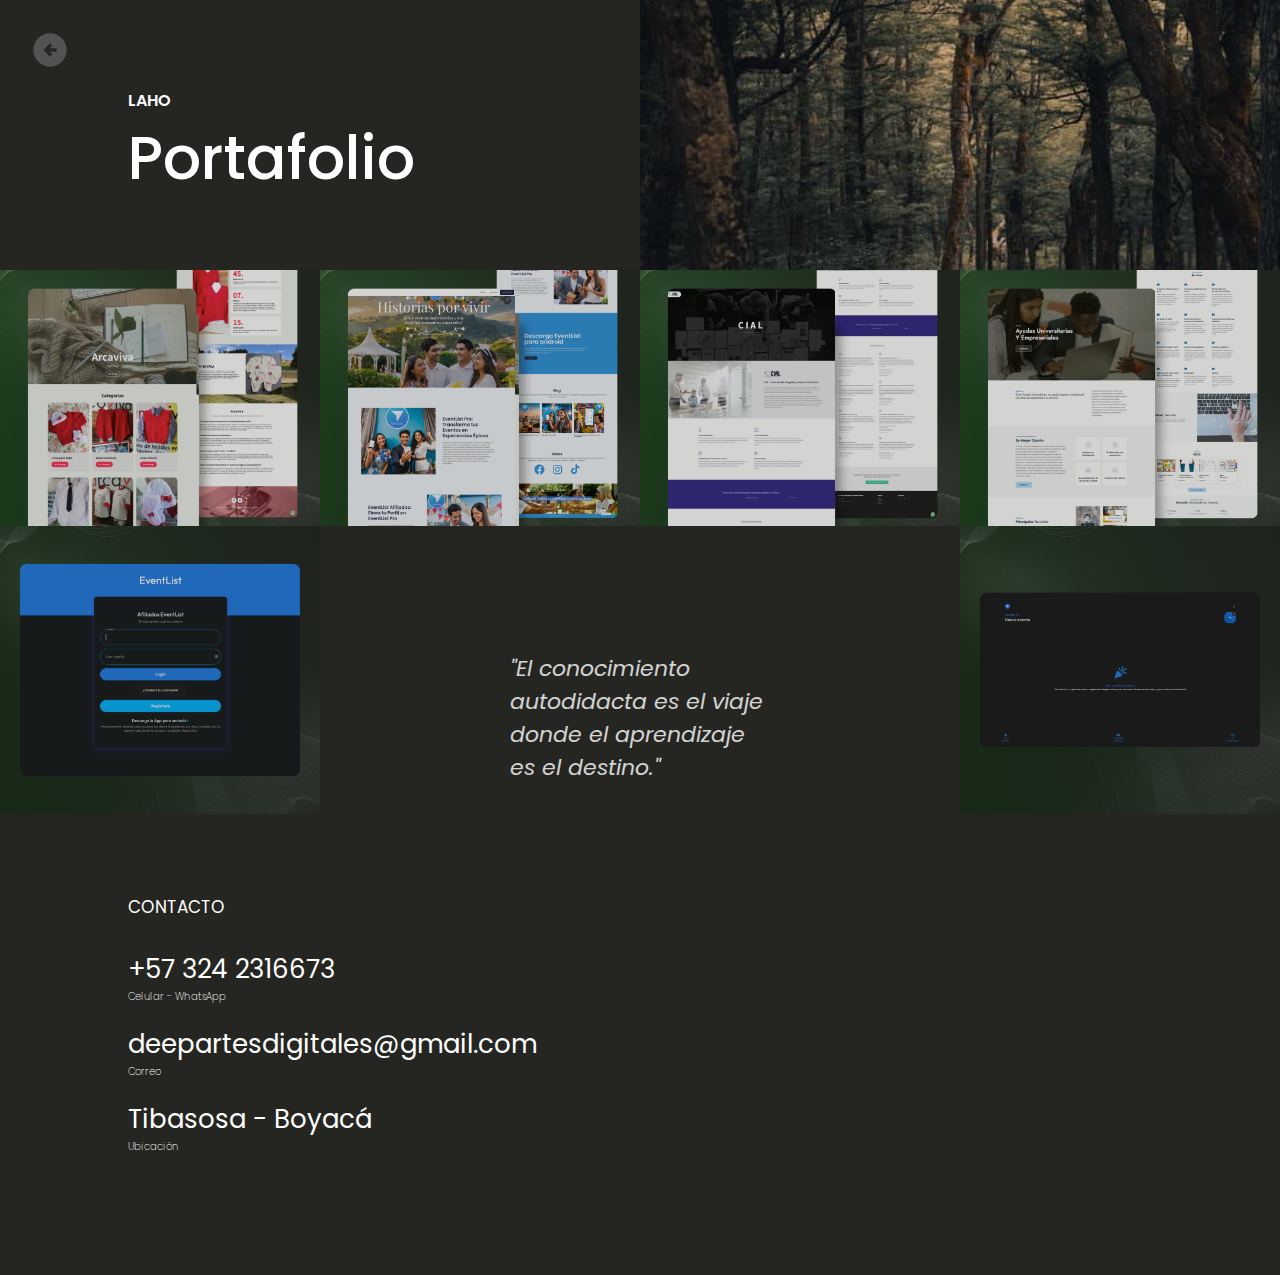
<file: portafolio.html>
<!DOCTYPE html>
<html lang="en">

<head>
    <meta charset="UTF-8">
    <meta name="viewport" content="width=device-width, initial-scale=1.0">
    <link rel="stylesheet" href="assets/css/into.css">
    <title>LAHO</title>
    <link type="image/png" sizes="16x16" rel="icon" href="https://img.icons8.com/officel/16/react.png">
    <!--Google Icons-->
    <link rel="stylesheet"
        href="https://fonts.googleapis.com/css2?family=Material+Symbols+Outlined:opsz,wght,FILL,GRAD@20..48,100..700,0..1,-50..200" />
    <!--Icon-->
    <link type="image/png" sizes="16x16" rel="icon" href="https://img.icons8.com/officel/16/code.png" />
    <!--Google font-->
    <link rel="preconnect" href="https://fonts.googleapis.com">
    <link rel="preconnect" href="https://fonts.gstatic.com" crossorigin>
    <link
        href="https://fonts.googleapis.com/css2?family=DM+Sans:ital,opsz,wght@0,9..40,100..1000;1,9..40,100..1000&family=Poppins:ital,wght@0,100;0,200;0,300;0,400;0,500;0,600;0,700;0,800;0,900;1,100;1,200;1,300;1,400;1,500;1,600;1,700;1,800;1,900&display=swap"
        rel="stylesheet">
</head>

<body class="bc1">

    <!--
    <a style="position: fixed; bottom: 30px; right:30px; height: 70px; width: 70px; z-index: 300;"
        href="https://wa.link/gt3ktj">
        <img src="assets/img/WhatsApp.svg.png" alt="" style="width: 100%;">
    </a>
    -->

    <div id="servicio2">
        <a href="index.html" class="df fix tdn" style="padding-top: 30px; padding-left: 30px; z-index: 6000;">
            <span class="material-symbols-outlined atras fc2" style="font-size: 40px;">
                arrow_circle_left
            </span>
        </a>

        <section class="df wfull c row  jsb">

            <div class=" col df infoperfil pt-30  pl-100 jcc">
                <p class="ff fc1 titleTec pb-10" style="font-weight: 600;">LAHO</p>
                <p class="ff fc1 fx pb-20" style="font-weight: 500; line-height: 70px;">Portafolio </p>
            </div>

            <div class="imagenserviciointerno col df bc1">
                <div class="imagenserviciointerno1 wfull"></div>
            </div>
        </section>

        <div class="portafoliodiv wfull df jsb">
            <div class="itemportafolio df col"
                style="background-image: url(assets/img/portImg/1.png ); background-size: cover; background-position: center; background-repeat: no-repeat;">
                <div class="infoitem df pl-20 pr-20 pt-30 jsb pb-30" style="flex-direction: row;">
                    <div class="df col">
                        <h1 class="ff fs" style="font-weight: 400; ">Arcaviva - Pagina Web</h1>
                        <p class="ff fs" style="font-size: 10px; font-weight: 500; opacity: 0.7;">#html #css #JavaScript
                        </p>
                    </div>
                    <div class="df col pr-40" style="margin-top: 3px;">
                        <a href="https://arcavivaconfecciones.com/" target="_blank" class="ff tdn fc1 bc4 tac"
                            style="width: 30px; font-size: 11px; padding: 6px; border-radius: 8px;">Ver</a>
                    </div>
                </div>
            </div>
            <div class="itemportafolio df col"
                style="background-image: url(assets/img/portImg/3.png); background-size: cover; background-position: center; background-repeat: no-repeat;">
                <div class="infoitem df pl-20 pr-20 pt-30 jsb pb-30" style="flex-direction: row;">
                    <div class="df col">
                        <h1 class="ff fs" style="font-weight: 400;">EventList - Pagina Web</h1>
                        <p class="ff fs" style="font-size: 10px; font-weight: 500; opacity: 0.7;">#html #css #php #MySql
                            #Wordpress </p>
                    </div>
                    <div class="df col pr-40" style="margin-top: 3px;">
                        <a href="https://eventlist.com.co/" target="_blank" class="ff tdn fc1 bc4 tac"
                            style="width: 30px; font-size: 11px; padding: 6px; border-radius: 8px;">Ver</a>
                    </div>
                </div>
            </div>
            <div class="itemportafolio df col"
                style="background-image: url(assets/img/portImg/4.png ); background-size: cover; background-position: center; background-repeat: no-repeat;">
                <div class="infoitem df pl-20 pr-20 pt-30 jsb pb-30" style="flex-direction: row;">
                    <div class="df col">
                        <h1 class="ff fs" style="font-weight: 400; ">CIAL - Pagina Web</h1>
                        <p class="ff fs" style="font-size: 10px; font-weight: 500; opacity: 0.7;">#html #css #JavaScript
                        </p>
                    </div>
                    <div class="df col pr-40" style="margin-top: 3px;">
                        <a href="https://cialserviciosintegrales.com/" target="_blank" class="ff tdn fc1 bc4 tac"
                            style="width: 30px; font-size: 11px; padding: 6px; border-radius: 8px;">Ver</a>
                    </div>
                </div>
            </div>
            <div class="itemportafolio df col"
                style="background-image: url(assets/img/portImg/5.png ); background-size: cover; background-position: center; background-repeat: no-repeat;">
                <div class="infoitem df pl-20 pr-20 pt-30 jsb pb-30" style="flex-direction: row;">
                    <div class="df col">
                        <h1 class="ff fs" style="font-weight: 400; ">GRANT - Pagina Web</h1>
                        <p class="ff fs" style="font-size: 10px; font-weight: 500; opacity: 0.7;">#html #css #php #MySql
                            #Wordpress #Blog </p>
                    </div>
                    <div class="df col pr-40" style="margin-top: 3px;">
                        <a href="https://grantempresarial.com/" target="_blank" class="ff tdn fc1 bc4 tac"
                            style="width: 30px; font-size: 11px; padding: 6px; border-radius: 8px;">Ver</a>
                    </div>
                </div>
            </div>
            <div class="itemportafolio df col"
                style="background-image: url(assets/img/portImg/6.png ); background-size: cover; background-position: center; background-repeat: no-repeat;">
                <div class="infoitem df pl-20 pr-20 pt-30 jsb pb-30" style="flex-direction: row;">
                    <div class="df col">
                        <h1 class="ff fs" style="font-weight: 400; ">EventList - Afiliados App</h1>
                        <p class="ff fs" style="font-size: 10px; font-weight: 500; opacity: 0.7;">#flutter #firebase
                            #dart </p>
                    </div>
                    <div class="df col pr-40" style="margin-top: 3px;">
                        <a href="https://eventlist.com.co/EventListAfiliados/" target="_blank"
                            class="ff tdn fc1 bc4 tac"
                            style="width: 30px; font-size: 11px; padding: 6px; border-radius: 8px;">Ver</a>
                    </div>
                </div>
            </div>
            <div class="itemportafolio df col bc1">
                <div class=" df col " style="justify-content: center;  ">
                    <h1 class="ff fc1 fm fi"
                        style="font-weight: 400; padding: 30px; margin-top: -50%; font-size: 22px;">"El conocimiento autodidacta es el viaje donde el aprendizaje es el destino."</h1>
                </div>
            </div>
            <div class="itemportafolio df col"
                style="background-image: url(assets/img/portImg/7.png ); background-size: cover; background-position: center; background-repeat: no-repeat;">
                <div class="infoitem df pl-20 pr-20 pt-30 jsb pb-30" style="flex-direction: row;">
                    <div class="df col">
                        <h1 class="ff fs" style="font-weight: 400; ">EventList - Aplicacion Web</h1>
                        <p class="ff fs" style="font-size: 10px; font-weight: 500; opacity: 0.7;">#flutter #firebase
                            #dart </p>
                    </div>
                    <div class="df col pr-40" style="margin-top: 3px;">
                        <a href="https://eventlist.com.co/EventListWeb/homePage" target="_blank"
                            class="ff tdn fc1 bc4 tac"
                            style="width: 30px; font-size: 11px; padding: 6px; border-radius: 8px;">Ver</a>
                    </div>
                </div>
            </div>
        </div>

        <footer class="bc1 pt-80 pb-120">
            <div class="wcont c df row">
                <div class="df col contactosdiv">
                    <h3 class="ff fc1 fs" style="font-weight: 400;">CONTACTO</h3>
                    <a class="ff fc1 fm pt-30">+57 324 2316673</a>
                    <p class="ff fc1" style="font-size: 10px;">Celular - WhatsApp</p>
                    <a class="ff fc1 fm pt-20">deepartesdigitales@gmail.com</a>
                    <p class="ff fc1" style="font-size: 10px;">Correo</p>
                    <a class="ff fc1 fm pt-20">Tibasosa - Boyacá</a>
                    <p class="ff fc1" style="font-size: 10px;">Ubicación</p>
                </div>
            </div>
        </footer>

    </div>

</body>

</html>
</file>
<file: assets/css/into.css>
*{margin:0px;padding:0px;}.wfull{width:100%;}.wcont{width:var(--cont);}.wcol{width:48%;}.wcol3{width:33%;}.hfull{height:100vh;}.df{display:flex;}.hide{display:none;}@media (max-width:900px){.hidemobile{display:none;}}.jsb{justify-content:space-between;}.end{justify-content:flex-end;}.jcc{justify-content:center;}.start{justify-self:start;}.aic{align-items:center;}.aie{align-items:flex-end;}.ais{align-items:start;}.col{flex-direction:column;}.row{flex-direction:row;}.c{margin:0px auto;}.dg{display:grid;}.g2{grid-template-columns:repeat(2,1fr);grid-gap:10px;}.g3{grid-template-columns:repeat(3,1fr);grid-gap:10px;}.g4{grid-template-columns:repeat(4,1fr);grid-gap:10px;}.g8{grid-template-columns:repeat(8,1fr);grid-gap:10px;}.br1{border:1px solid var(--c1);}.brads{border-radius:5px;}.bradm{border-radius:12px;}.bradb{border-radius:20px;}.bn{border:none;}.oln{outline:none;}.circle{border-radius:50%;}.bxsh{box-shadow:0px 0px 12px var(--c2);}.bc1{background-color:var(--c1);}.bc2{background-color:var(--c2);}.bc3{background-color:var(--c3);}.bc4{background-color:var(--c4);}.bct{background-color:transparent;}.white{background-color:white;}.black{background-color:black;}.fc1{color:var(--fc1);}.fc2{color:var(--fc2);}.fc3{color:var(--fc3);}.oa{opacity:0.7;}.ob{opacity:0.5;}.ff{font-family:var(--ff);}.fi{font-style:italic;}.fw1{font-weight:100;}.fw2{font-weight:200;}.fw3{font-weight:300;}.fw4{font-weight:400;}.fw5{font-weight:500;}.fw6{font-weight:600;}.fw7{font-weight:700;}.fw8{font-weight:800;}.fw9{font-weight:900;}.fs{font-size:var(--fs);}.fm{font-size:var(--fm);}.fx{font-size:var(--fx);}.fxl{font-size:var(--fxl);}@media (max-width:800px){.fs{font-size:var(--fs-m);}.fm{font-size:var(--fm-m);}.fx{font-size:var(--fx-m);}.fxl{font-size:var(--fxl-m);}}.tac{text-align:center;}.tdn{text-decoration:none;}.lhg{line-height:var(--lh);}@media (max-width:800px){.lhg{line-height:var(--lh-m);}}.fix{position:fixed;}.z200{z-index:200;}.pt-10{padding-top:10px;}.pt-20{padding-top:20px;}.pt-30{padding-top:30px;}.pt-40{padding-top:40px;}.pt-50{padding-top:50px;}.pt-60{padding-top:60px;}.pt-70{padding-top:70px;}.pt-80{padding-top:80px;}.pt-90{padding-top:90px;}.pt-100{padding-top:100px;}.pt-110{padding-top:110px;}.pt-120{padding-top:120px;}.pt-130{padding-top:130px;}.pt-140{padding-top:140px;}.pt-150{padding-top:150px;}.pb-10{padding-bottom:10px;}.pb-20{padding-bottom:20px;}.pb-30{padding-bottom:30px;}.pb-40{padding-bottom:40px;}.pb-50{padding-bottom:50px;}.pb-60{padding-bottom:60px;}.pb-70{padding-bottom:70px;}.pb-80{padding-bottom:80px;}.pb-90{padding-bottom:90px;}.pb-100{padding-bottom:100px;}.pb-110{padding-bottom:110px;}.pb-120{padding-bottom:120px;}.pb-130{padding-bottom:130px;}.pb-140{padding-bottom:140px;}.pb-150{padding-bottom:150px;}.pl-10{padding-left:10px;}.pl-20{padding-left:20px;}.pl-30{padding-left:30px;}.pl-40{padding-left:40px;}.pl-50{padding-left:50px;}.pl-60{padding-left:60px;}.pl-70{padding-left:70px;}.pl-80{padding-left:80px;}.pl-90{padding-left:90px;}.pl-100{padding-left:100px;}.pl-110{padding-left:110px;}.pl-120{padding-left:120px;}.pl-130{padding-left:130px;}.pl-140{padding-left:140px;}.pl-150{padding-left:150px;}.pr-10{padding-right:10px;}.pr-20{padding-right:20px;}.pr-30{padding-right:30px;}.pr-40{padding-right:40px;}.pr-50{padding-right:50px;}.pr-60{padding-right:60px;}.pr-70{padding-right:70px;}.pr-80{padding-right:80px;}.pr-90{padding-right:90px;}.pr-100{padding-right:100px;}.pr-110{padding-right:110px;}.pr-120{padding-right:120px;}.pr-130{padding-right:130px;}.pr-140{padding-right:140px;}.pr-150{padding-right:150px;}@media (max-width:1450px){.wcont{width:80%;}.wcol{width:50%;}.wcol3{width:33%;}.row{flex-direction:row;}.g3{grid-template-columns:repeat(2,1fr);grid-gap:10px;}}@media (max-width:1000px){.wcont{width:90%;}.wcol{width:100%;margin-bottom:20px;}.wcol3{width:100%;margin-bottom:20px;}.row{flex-direction:column;}.g2{grid-template-columns: repeat(1, 1fr);}.g3{grid-template-columns:repeat(1,1fr);}.g4{grid-template-columns:repeat(1,1fr);}.g8{grid-template-columns:repeat(2,1fr);}.pt-10{padding-top:5px;}.pt-20{padding-top:10px;}.pt-30{padding-top:15px;}.pt-40{padding-top:20px;}.pt-50{padding-top:25px;}.pt-60{padding-top:30px;}.pt-70{padding-top:35px;}.pt-80{padding-top:40px;}.pt-90{padding-top:45px;}.pt-100{padding-top:50px;}.pt-110{padding-top:55px;}.pt-120{padding-top:60px;}.pt-130{padding-top:65px;}.pt-140{padding-top:70px;}.pt-150{padding-top:75px;}.pb-10{padding-bottom:5px;}.pb-20{padding-bottom:10px;}.pb-30{padding-bottom:15px;}.pb-40{padding-bottom:20px;}.pb-50{padding-bottom:25px;}.pb-60{padding-bottom:30px;}.pb-70{padding-bottom:35px;}.pb-80{padding-bottom:40px;}.pb-90{padding-bottom:45px;}.pb-100{padding-bottom:50px;}.pb-110{padding-bottom:55px;}.pb-120{padding-bottom:60px;}.pb-130{padding-bottom:65px;}.pb-140{padding-bottom:70px;}.pb-150{padding-bottom:75px;}.pl-10{padding-left:5px;}.pl-20{padding-left:10px;}.pl-30{padding-left:15px;}.pl-40{padding-left:20px;}.pl-50{padding-left:25px;}.pl-60{padding-left:30px;}.pl-70{padding-left:35px;}.pl-80{padding-left:40px;}.pl-90{padding-left:45px;}.pl-100{padding-left:50px;}.pl-110{padding-left:55px;}.pl-120{padding-left:60px;}.pl-130{padding-left:65px;}.pl-140{padding-left:70px;}.pl-150{padding-left:75px;}.pr-10{padding-right:5px;}.pr-20{padding-right:10px;}.pr-30{padding-right:15px;}.pr-40{padding-right:20px;}.pr-50{padding-right:25px;}.pr-60{padding-right:30px;}.pr-70{padding-right:35px;}.pr-80{padding-right:40px;}.pr-90{padding-right:45px;}.pr-100{padding-right:50px;}.pr-110{padding-right:55px;}.pr-120{padding-right:60px;}.pr-130{padding-right:65px;}.pr-140{padding-right:70px;}.pr-150{padding-right:75px;}}.abs{position: absolute;}.t0{top:0px}.l0{left:0px}.r0{right: 0px;}.b0{bottom: 0px;}@media(min-width: 900px){ .hidedesk {display: none;}}

/* Varibles */
:root {
/* colors */
--c1: #252622;
--c2: #F5F9FC;
--c3: #DBDBDB;
--c4: #547D2D;
--c5: #EBE3E3;

/* fontcolors */
--fc1: #ffffff;
--fc2: #535353;
--fc3: #5F6F50;

/* font family */
--ff: "Poppins", sans-serif;
--ff2: "DM Sans", sans-serif;

/*sizes */
--cont: 70%;

/*font sizes */
--fs: 17px;
--fm: 26px;
--fx: 60px;
--fxl: 68px;

/*font sizes */
--fs-m: 14px;
--fm-m: 19px;
--fx-m: 55px;
--fxl-m: 68px;

/*line-height*/
--lh: 28px;
/*line-height mobile*/
--lh-m: 20px;
}

::-webkit-scrollbar{
    display: none;
}

.material-symbols-rounded {
font-variation-settings: 'FILL' 0,'wght' 200,'GRAD' 0,'opsz' 40
}


body{
    background: var(--c2);
    background-position: center;
}

header{
    background-image: url(../img/6.png);
    background-position: center;
    background-size: cover;
    background-repeat: no-repeat;
    background-color: var(--c1);
    background-color: rgba(255, 255, 255, 1);
}

.atras{
    z-index: 4000;
}
.title{
    font-weight: 400;
    letter-spacing: 10px;
}

p{
    font-weight: 200;
}

.imagenhome{
    width: 350px;
    height: 600px;
    background-image: url(../img/1.jpg);
    background-position: center;
    background-size: cover;    
}



.material-symbols-outlined {
  font-variation-settings:
  'FILL' 1,
  'wght' 400,
  'GRAD' 0,
  'opsz' 24
}

.servicios{
    background-color: var(--c5);
    display: flex;
}

.iconoservicios{
    
}
.itemserv{
    width: 24%;
}

@media(max-width: 1000px){ 
    .servicios{
        display: none;
    }
}

.tecnologiasimg{
    background-image: url(../img/s.jpg);
    background-position: center;
    background-size: cover;
    width: 360px;
    height: 750px;
}



.titleTec{
    font-size: 16px;
    text-transform: uppercase;
    font-weight: 600;
}

.perfilimg1{
    background-image: url(../img/tl.jpg);
    background-position: center;
    background-size: cover;
    height: 374px;
    background-repeat: no-repeat;
}

.perfilimg2{
    background-image: url(../img/6.jpeg);
    background-position: center;
    background-size: cover;
    height: 370px;
    background-repeat: no-repeat;
}

.infoperfil{
    padding-left: 10%;
    width: 40%;
}

.imagenperfil{
    width: 55%;
}

.imagenserviciointerno{
    width: 50%;
}

.imagenserviciointerno1{
    background-image: url(../img/tl.jpg);
    background-position: center;
    background-size: cover;
    height: 270px;
    background-repeat: no-repeat;
}


.perfil{
    background-color: var(--c5);
}

.imgportafolio{
    background-image: url(../img/screen.jpg);
    background-position: center;
    background-size: cover;
    height: 700px;
    background-repeat: no-repeat;
}

.portafoliotext{
    font-size: 60px;
}

.logofooter{
    display: flex;
}

.frasefooter{
    width: 85%;
}

.itemservMobile{
    margin-top: 30px;
}

.serviciosMobile{
    display: none;
}

.sectionserivicio{
    background-color: var(--c5);
}

.Experiencia{
    display: flex;
    flex-direction: row;
}

.experienciaDiv{
    width: 43%;
}

.herramientasDiv{
    width: 25%;
}

.herramientasTiempo{
    width: 25%;
}

.show{
    display: flex;
    flex-direction: column;
}

.hide{
    display: none;
}

.portafoliodiv{
    flex-wrap: wrap;
}
.itemportafolio {
    width: 25%;
    position: relative;
    overflow: hidden;
    background-size: cover;
    background-position: center;
    background-repeat: no-repeat;
    opacity: 0.8;
    transition: all 0.3s;
}

.itemportafolio:before {
    content: "";
    display: block;
    padding-top: 80%; 
}

.itemportafolio:hover{
    cursor: pointer;
    opacity: 1;
}

.infoitem{
    width: 100%;
    position: absolute;
    bottom: 0px;
    background-color: var(--c1);
    border-top: 1px solid #313233 ;
    opacity: 0;
    transition: all 0.1s;
    color: var(--fc1);
}

.infoitem:hover{
    bottom: 0px;
    opacity: 1;
}

@media (max-width: 1000px) {
    .imagenhome{
        width: 100%;
        margin-top: 30px;
        height: 500px;
    }

    .tecnologiasimg{
        width: 100%;
        height: 350px;
        margin-top: 30px;
    }

    .infoperfil{
        padding-left: 5%;
        width: 90%;
        padding-right: 5%;
        padding-top: 100px;
        padding-bottom: 100px;
    }
    
    .imagenperfil{
        width: 100%;
    }

    .imagenserviciointerno{
        width: 100%;
    }

    .imgportafolio{
        display: none;
    }

    .logofooter{
        display: none;
    }

    .frasefooter{
        width: 100%;
        margin-top: -60px;
    }

    .serviciosMobile{
        display: flex;
    }

    .Experiencia{
        display: flex;
        flex-direction: column;
    }

    .experienciaDiv{
        width: 100%;
    }

    .herramientasDiv{
        width: 100%;
    }

    .herramientasTiempo{
        width: 100%;
    }

    .itemportafolio {
        width: 100%;
        position: relative;
        opacity: 1;
    }
    
    .infoitem{       
        opacity: 1;
    }
    
}
</file>
